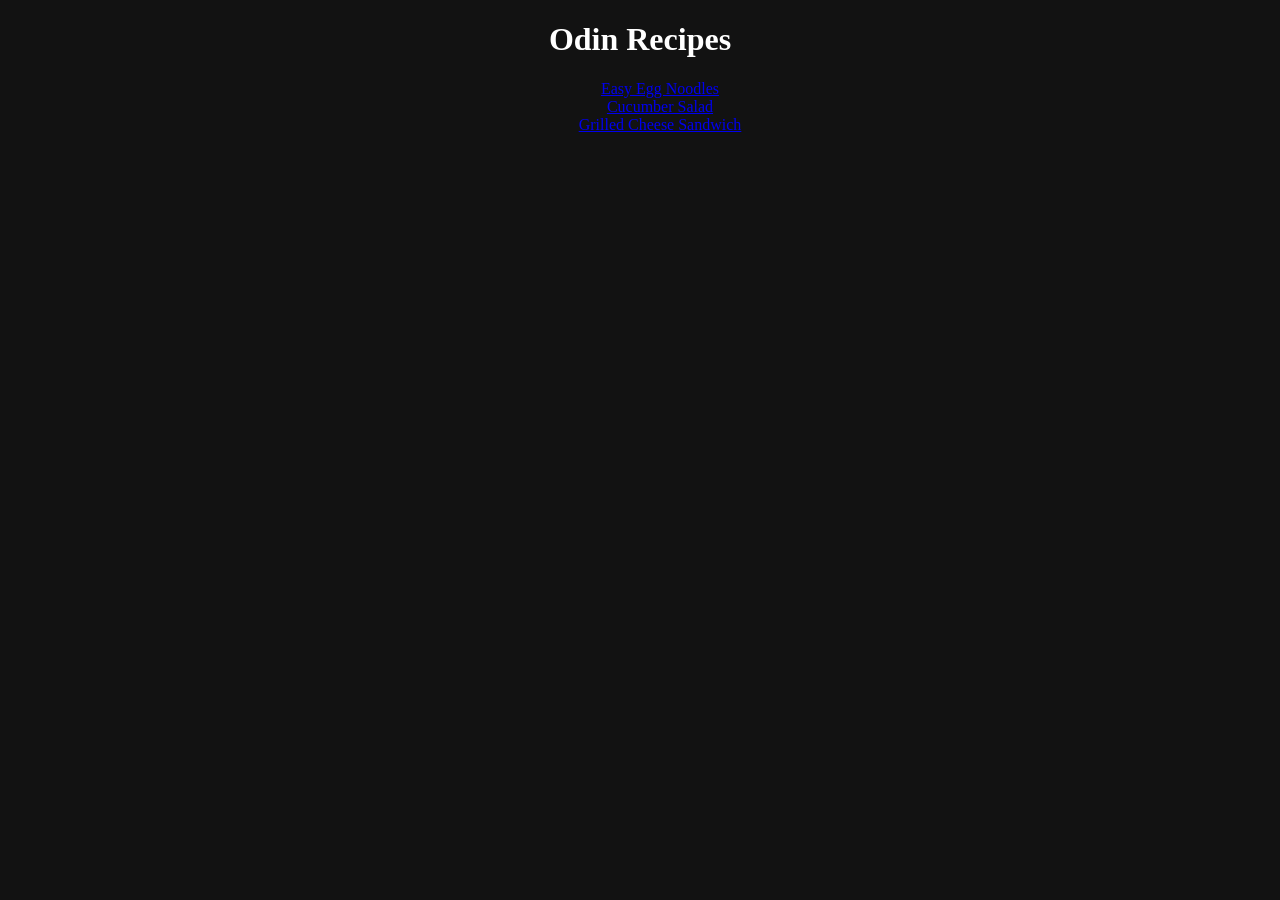
<file: index.html>
<!DOCTYPE html>
<html lang="en">

    <head>
        <meta charset="UTF-8">
        <meta name="viewport" content="width=device-width, initial-scale=1.0">
        <title>Odin Recipes</title>
        <link rel="stylesheet" href="style.css">
    </head>
    <body>
        <h1 class="header">Odin Recipes</h1>
        <ul class="recipe-list no-dots">
            <li><a href="recipes/eggnoodles.html">Easy Egg Noodles</a></li>
            <li><a href="recipes/cucumbersalad.html">Cucumber Salad</li>
            <li><a href="recipes/grilled-cheese.html">Grilled Cheese Sandwich</li>
        </ul>
    </body>
</html>
</file>
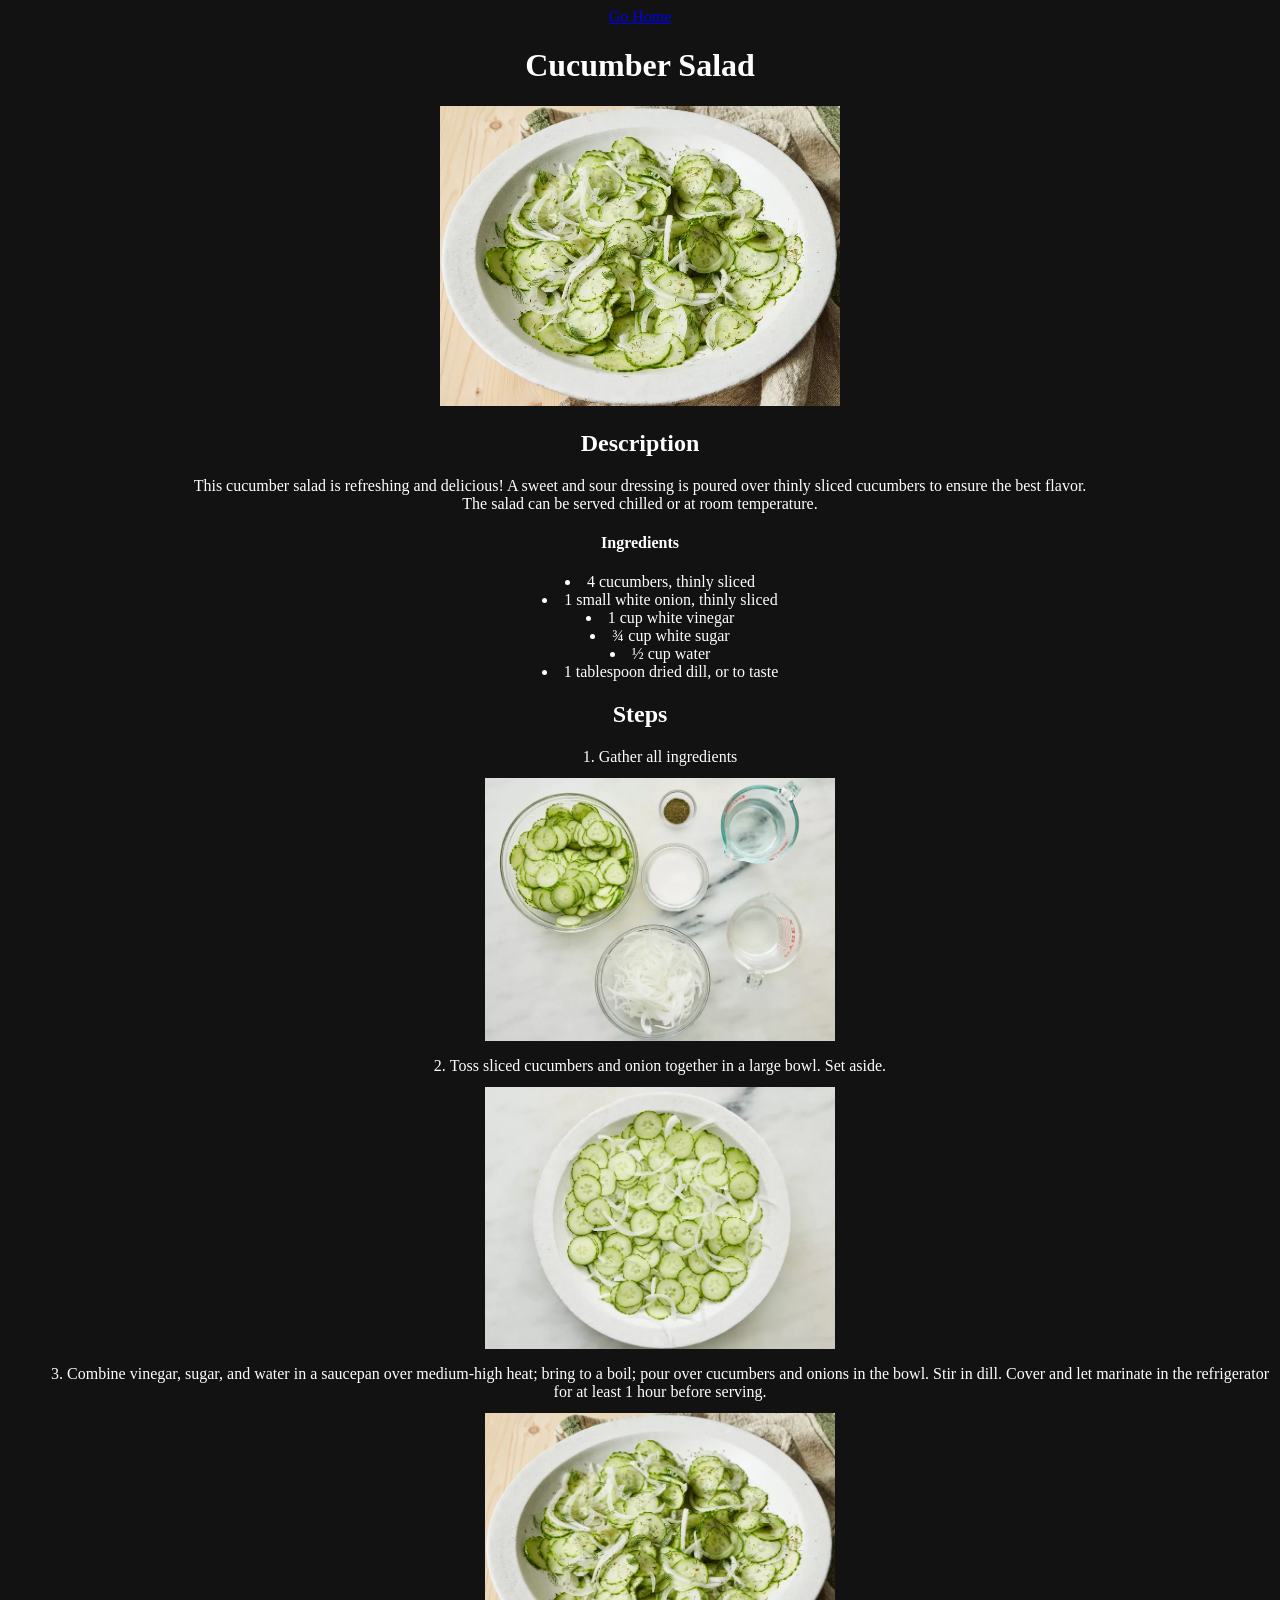
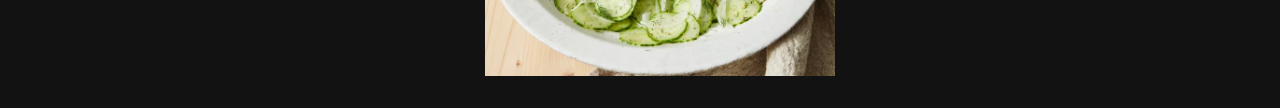
<file: recipes/cucumbersalad.html>
<!DOCTYPE html>
<html lang="en">
    
    <head>
        <meta charset="UTF-8">
        <meta name="viewport" content="width=device-width, initial-scale=1.0">
        <title>Cucumber Salad</title>
        <link rel="stylesheet" href="../style.css">
    </head>
    <body class="center">
        <a href="../index.html">Go Home</a>
        <h1>Cucumber Salad</h1>
        <img src="../images/Cucumbersalad.jpg" alt="Cucumber Salad Image" height="300" width="400">
        <h2>Description</h2>
        <p>This cucumber salad is refreshing and delicious! A sweet and sour dressing is poured over thinly sliced cucumbers to ensure the best flavor. <br>The salad can be served chilled or at room temperature.</p>
        <h4>Ingredients</h4>
        <ul>
            <li>4 cucumbers, thinly sliced</li>
            <li>1 small white onion, thinly sliced</li>
            <li>1 cup white vinegar</li>
            <li>¾ cup white sugar</li>
            <li>½ cup water</li>
            <li>1 tablespoon dried dill, or to taste</li>
        </ul>
        <h2>Steps</h2>
        <ol>
            <li>Gather all ingredients</li>
            <img class="small-img margin" src="../images/cucumbersaladStep1.jpg" height="450" width="600">
            <li>Toss sliced cucumbers and onion together in a large bowl. Set aside.</li>
            <img class="small-img margin" src="../images/cucumbersaladStep2.jpg" height="450" width="600">
            <li>Combine vinegar, sugar, and water in a saucepan over medium-high heat; bring to a boil; pour over cucumbers and onions in the bowl. Stir in dill. Cover and let marinate in the refrigerator for at least 1 hour before serving.</li>
            <img class="small-img margin" src="../images/Cucumbersalad.jpg" height="450" width="600">
        </ol>
    </body>
</html>
</file>
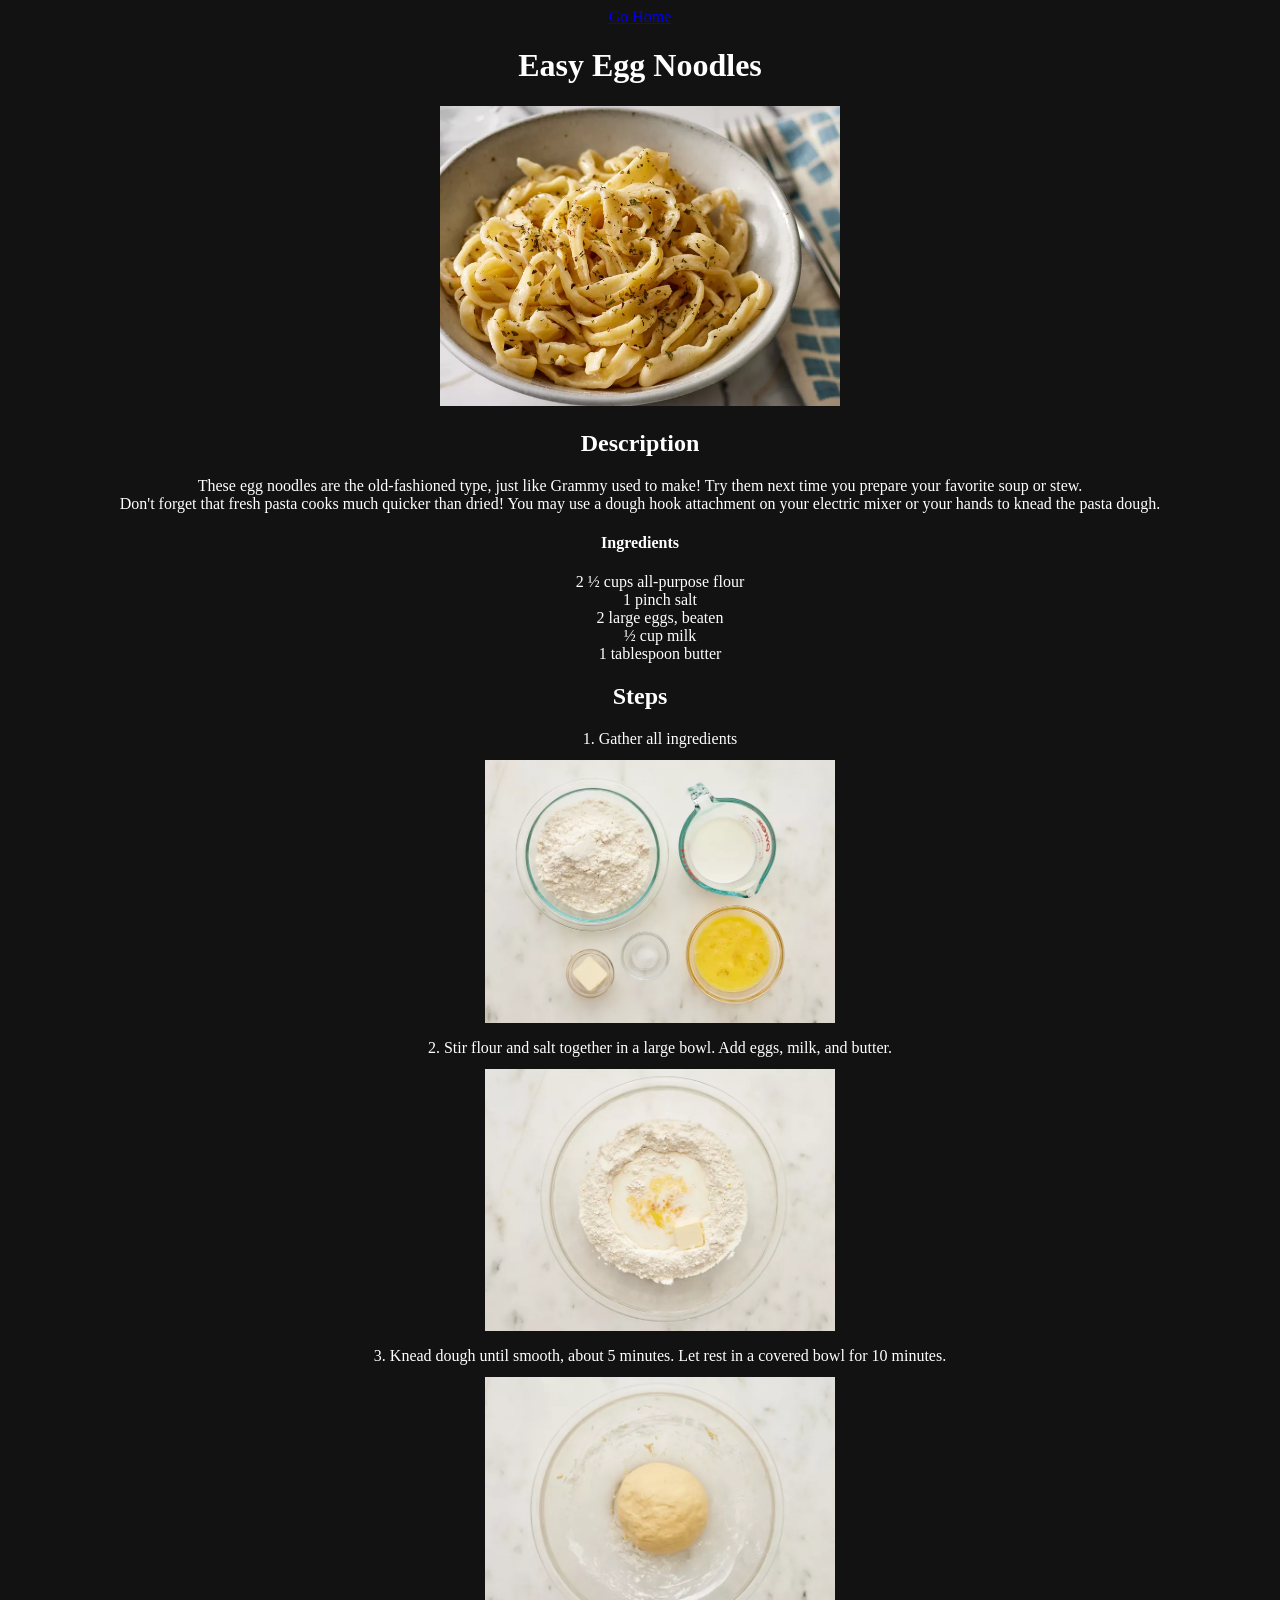
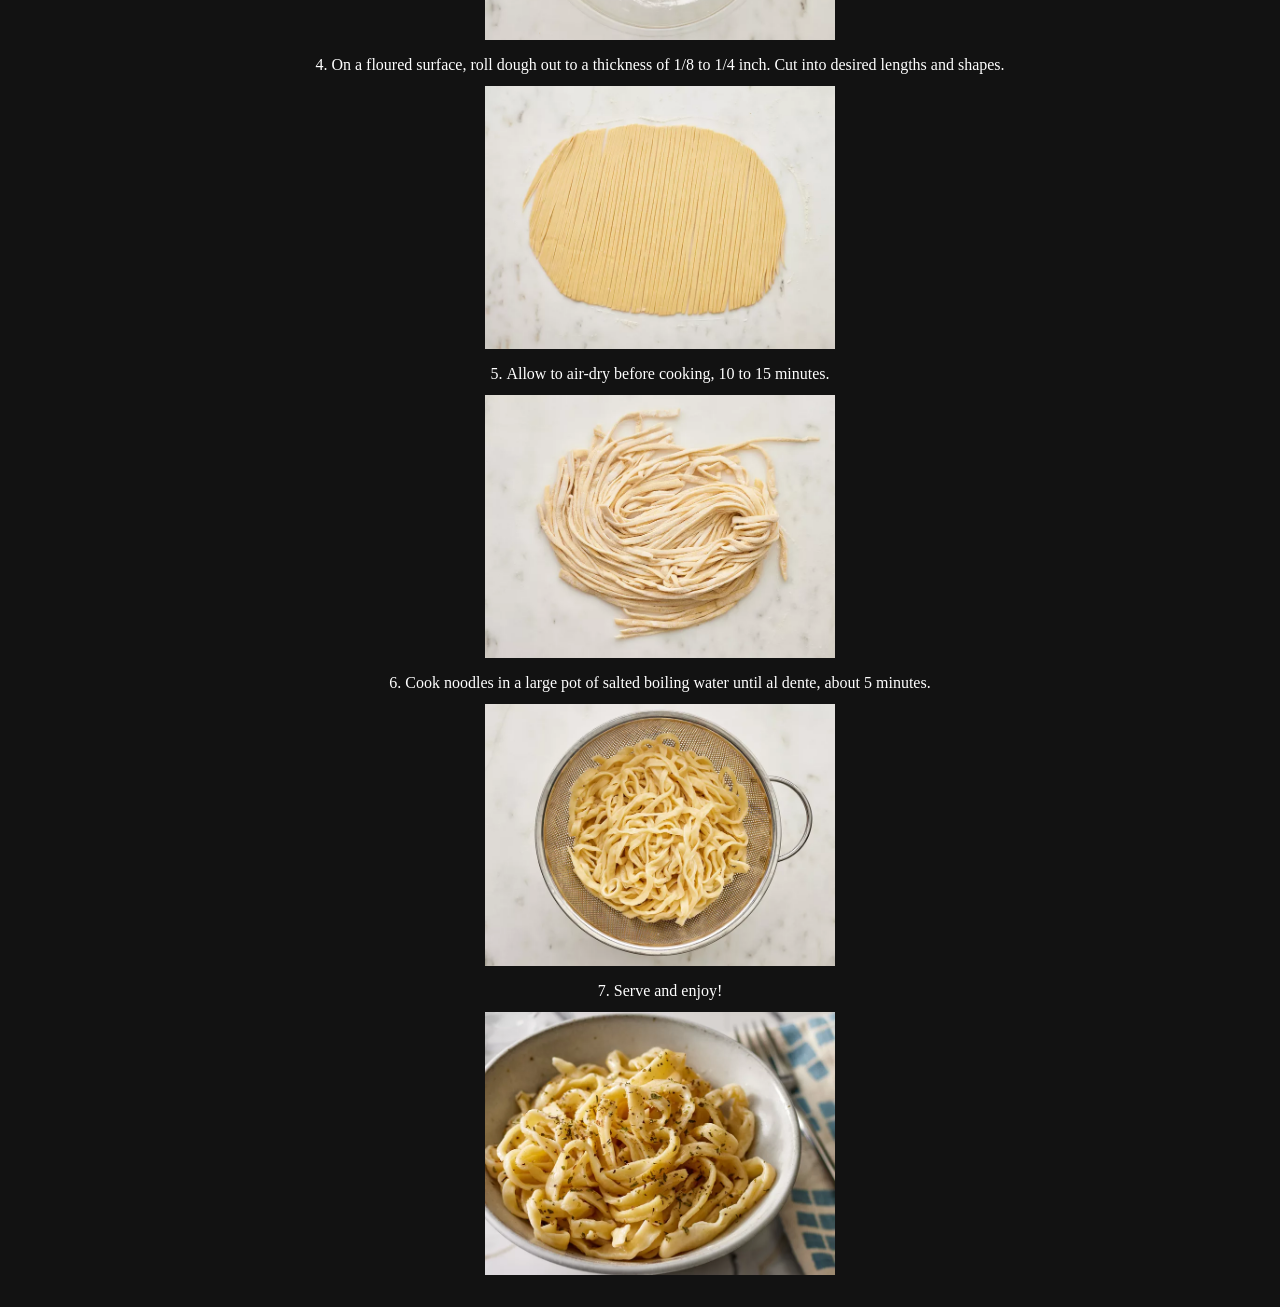
<file: recipes/eggnoodles.html>
<!DOCTYPE html>
<html lang="en">
    
    <head>
        <meta charset="UTF-8">
        <meta name="viewport" content="width=device-width, initial-scale=1.0">
        <title>Easy Egg Noodles</title>
        <link rel="stylesheet" href="../style.css">
    </head>
    <body class="center">
        <a href="../index.html">Go Home</a>
        <h1>Easy Egg Noodles</h1>
        <img src="../images/Eggnoodles.jpg" alt="Egg Noodles Image" height="300" width="400">
        <h2>Description</h2>
        <p>These egg noodles are the old-fashioned type, just like Grammy used to make! Try them next time you prepare your favorite soup or stew. <br>
        Don't forget that fresh pasta cooks much quicker than dried! You may use a dough hook attachment on your electric mixer or your hands to knead the pasta dough.</p>
        <h4>Ingredients</h4>
        <ul class="no-dots">
            <li>2 ½ cups all-purpose flour</li>
            <li>1 pinch salt</li>
            <li>2 large eggs, beaten</li>
            <li>½ cup milk</li>
            <li>1 tablespoon butter</li>
        </ul>
        <h2>Steps</h2>
        <ol class="center">
            <div class="test">
                <li>Gather all ingredients</li>
                <img class="small-img margin" src="../images/eggnoodlesStep1.jpg" height="450" width="600">
                <li>Stir flour and salt together in a large bowl. Add eggs, milk, and butter.</li>
                <img class="small-img margin" src="../images/eggnoodlesStep2.jpg" height="450" width="600">
                <li>Knead dough until smooth, about 5 minutes. Let rest in a covered bowl for 10 minutes.</li>
                <img class="small-img margin" src="../images/eggnoodlesStep3.jpg" height="450" width="600">
                <li>On a floured surface, roll dough out to a thickness of 1/8 to 1/4 inch. Cut into desired lengths and shapes.</li>
                <img class="small-img margin" src="../images/eggnoodlesStep4.jpg" height="450" width="600">
                <li>Allow to air-dry before cooking, 10 to 15 minutes.</li>
                <img class="small-img margin" src="../images/eggnoodlesStep5.jpg" height="450" width="600">
                <li>Cook noodles in a large pot of salted boiling water until al dente, about 5 minutes.</li>
                <img class="small-img margin" src="../images/eggnoodlesStep6.jpg" height="450" width="600">
                <li>Serve and enjoy!</li>
                <img class="small-img margin" src="../images/Eggnoodles.jpg" height="450" width="600">
            </div>
        </ol>
    </body>
</html>
</file>
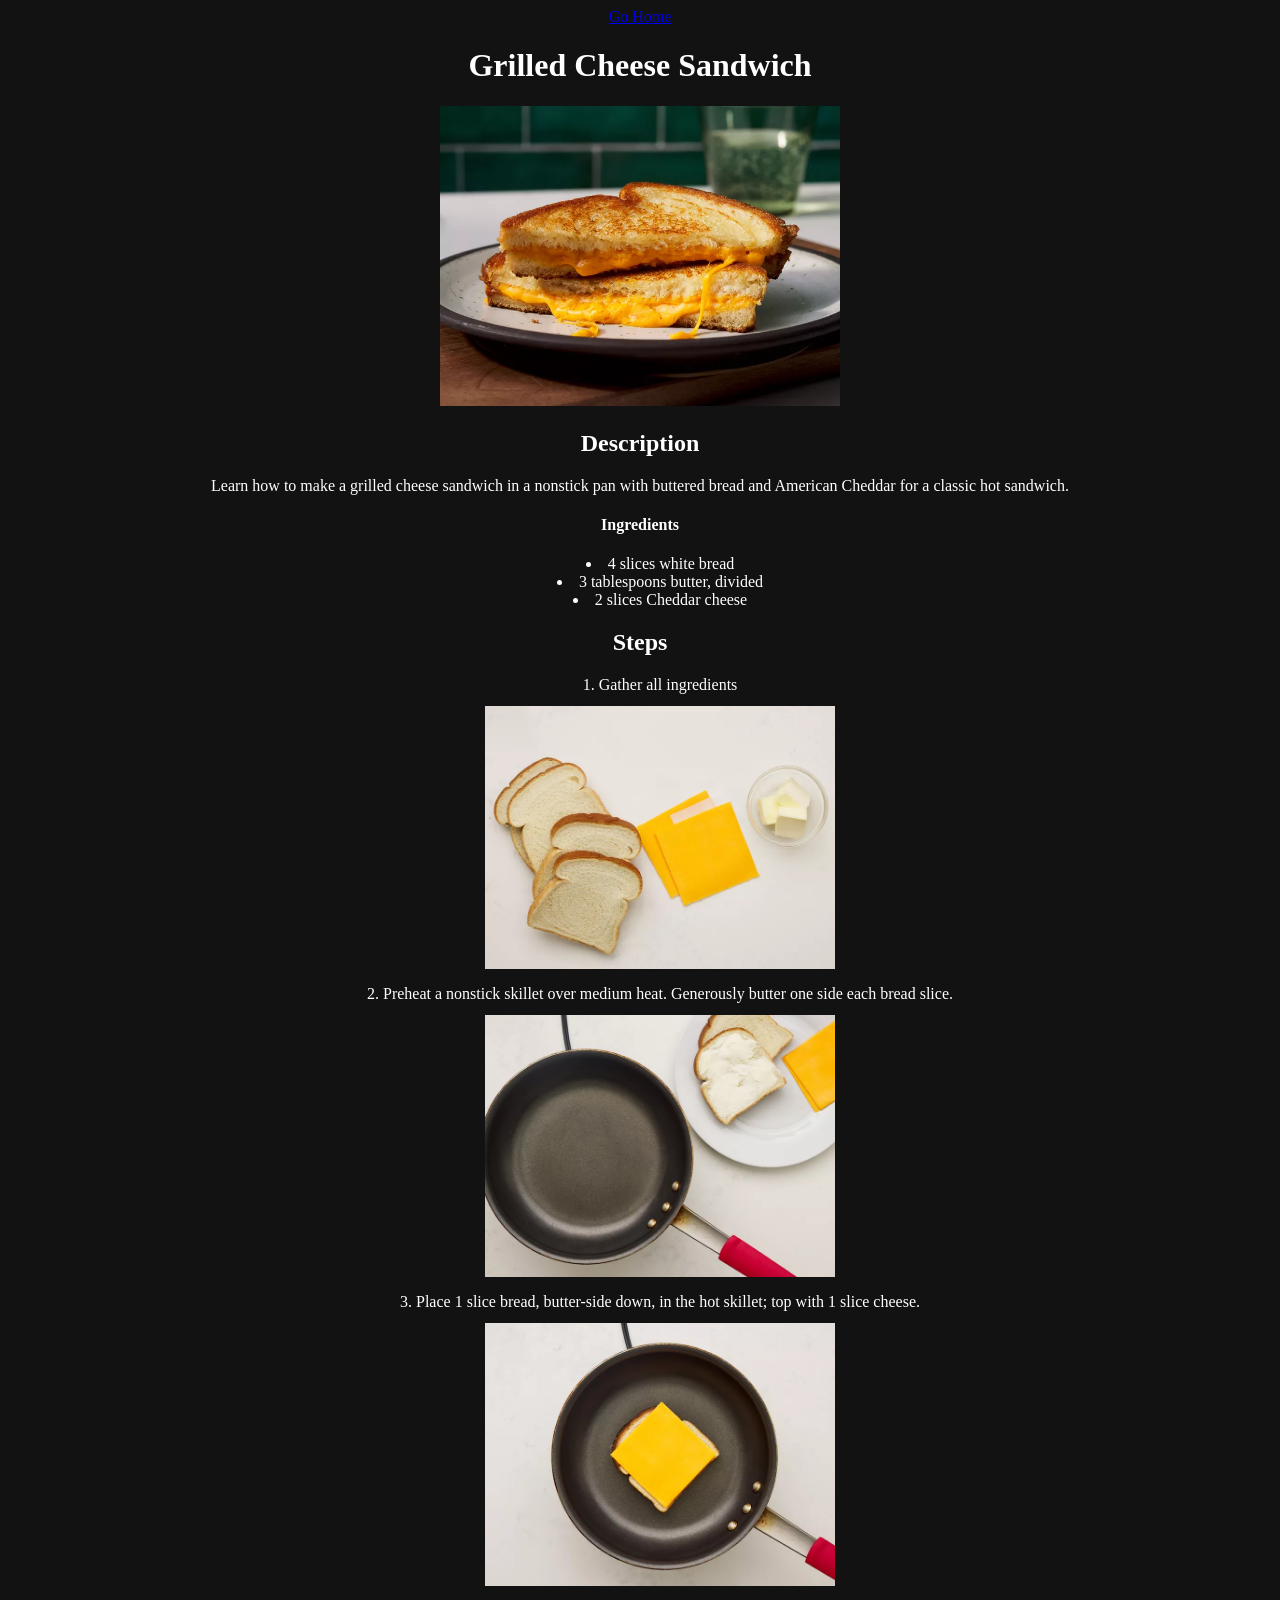
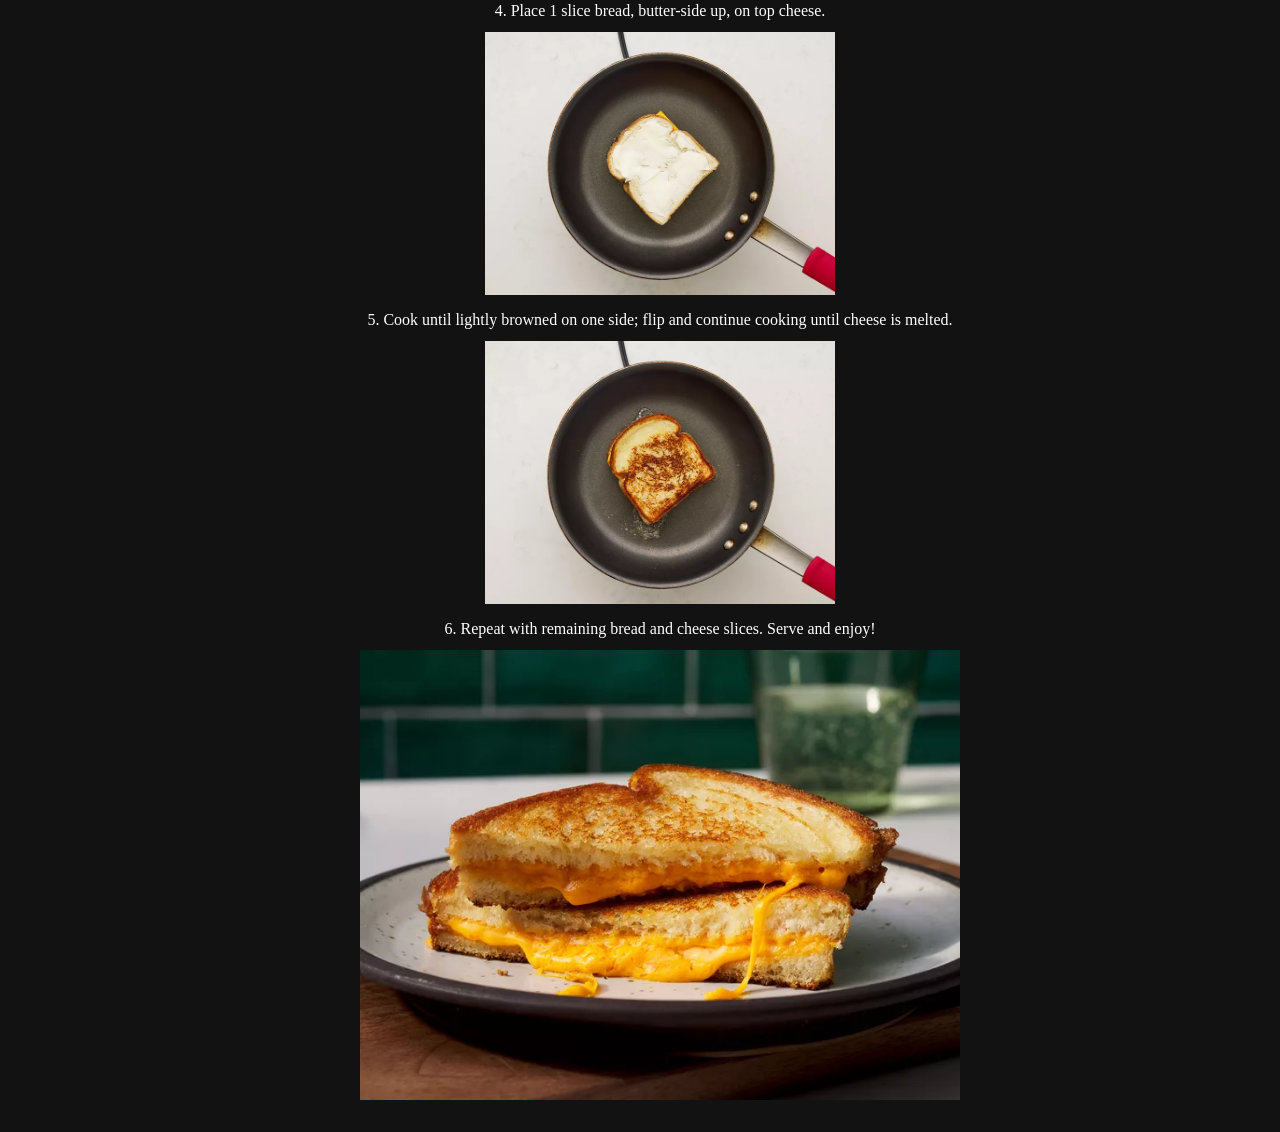
<file: recipes/grilled-cheese.html>
<!DOCTYPE html>
<html lang="en">
    
    <head>
        <meta charset="UTF-8">
        <meta name="viewport" content="width=device-width, initial-scale=1.0">
        <title>Grilled Cheese Sandwich</title>
        <link rel="stylesheet" href="../style.css">
    </head>
    <body class="center">
        <a href="../index.html">Go Home</a>
        <h1>Grilled Cheese Sandwich</h1>
        <img src="../images/grilled-cheese.jpg" alt="Grilled Cheese Sandwich Image" height="300" width="400">
        <h2>Description</h2>
        <p>Learn how to make a grilled cheese sandwich in a nonstick pan with buttered bread and American Cheddar for a classic hot sandwich.</p>
        <h4>Ingredients</h4>
        <ul>
            <li>4 slices white bread</li>
            <li>3 tablespoons butter, divided</li>
            <li>2 slices Cheddar cheese</li>
        </ul>
        <h2>Steps</h2>
        <ol>
            <li>Gather all ingredients</li>
            <img class="small-img margin" src="../images/grilled-cheese-step1.jpg" height="450" width="600">
            <li>Preheat a nonstick skillet over medium heat. Generously butter one side each bread slice.</li>
            <img class="small-img margin" src="../images/grilled-cheese-step2.jpg" height="450" width="600">
            <li>Place 1 slice bread, butter-side down, in the hot skillet; top with 1 slice cheese.</li>
            <img class="small-img margin" src="../images/grilled-cheese-step3.jpg" height="450" width="600">
            <li>Place 1 slice bread, butter-side up, on top cheese.</li>
            <img class="small-img margin" src="../images/grilled-cheese-step4.jpg" height="450" width="600">
            <li>Cook until lightly browned on one side; flip and continue cooking until cheese is melted.</li>
            <img class="small-img margin" src="../images/grilled-cheese-step5.jpg" height="450" width="600">
            <li>Repeat with remaining bread and cheese slices. Serve and enjoy!</li>
            <img class="margin" src="../images/grilled-cheese.jpg" height="450" width="600">
            
        </ol>
    </body>
</html>
</file>
<file: style.css>
body {
    color: white;
    background-color: #121212;
}

.header,
.recipe-list,
.center {
    text-align: center;
    list-style-position: inside;
}

.small-img {
    width: 350px;
    height: auto;
}

.margin {
    margin: 12px;
}

.no-dots {
    list-style-type: none;
}
</file>
